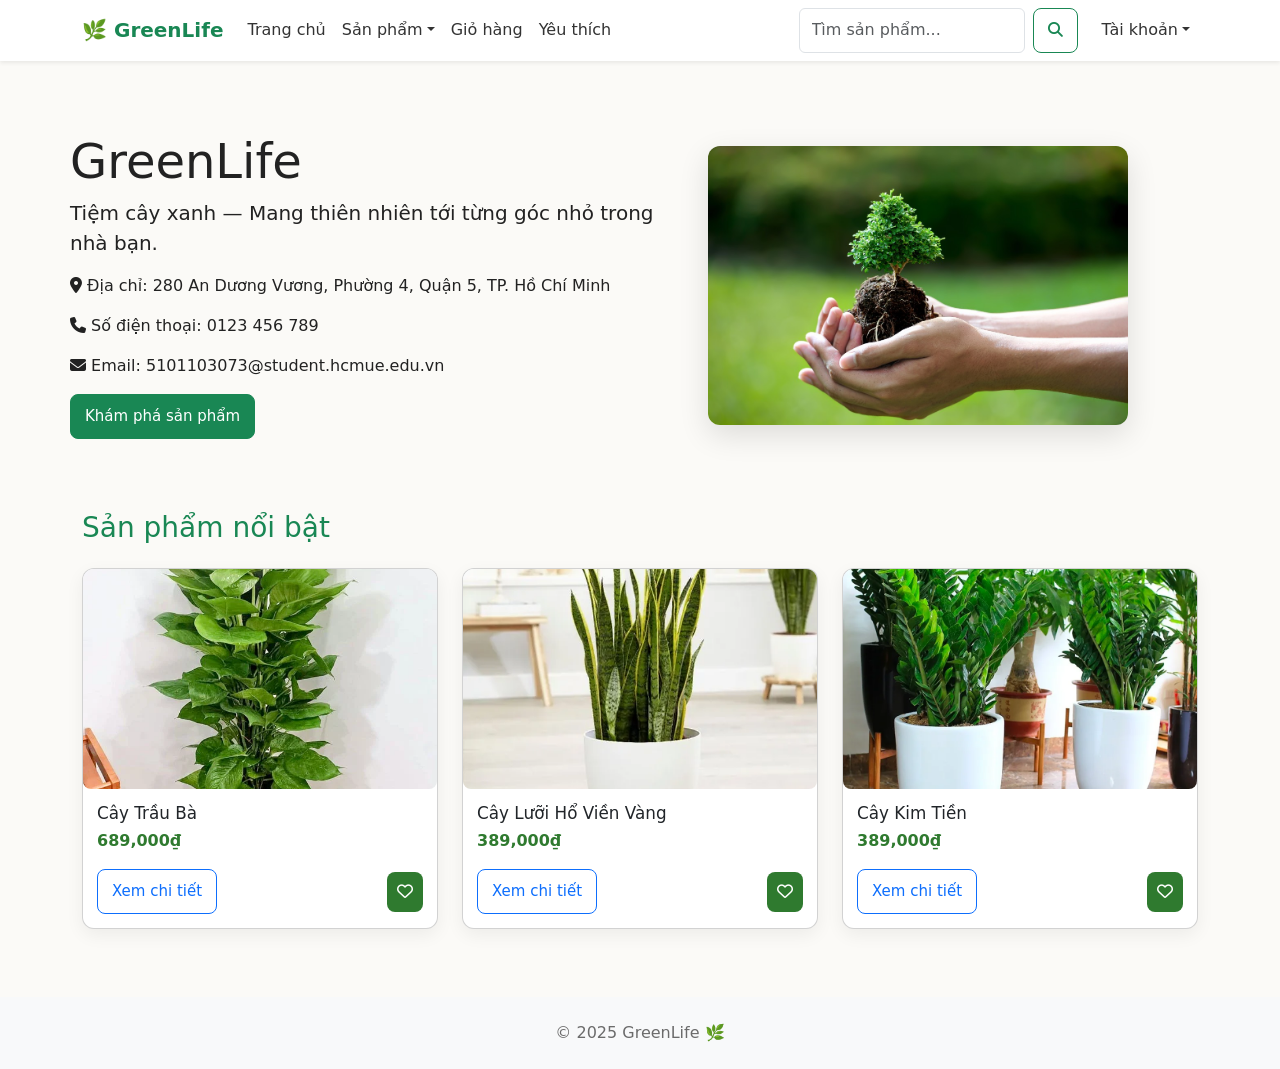
<file: index.html>
<!doctype html>
<html lang="en">
<head>
    <meta charset="UTF-8" />
    <meta name="viewport" content="width=device-width,initial-scale=1" />
    <title>GreenLife - Cửa hàng cây cảnh</title>
    <link href="https://cdn.jsdelivr.net/npm/bootstrap@5.3.3/dist/css/bootstrap.min.css" rel="stylesheet">
    <link href="https://cdnjs.cloudflare.com/ajax/libs/font-awesome/6.5.0/css/all.min.css" rel="stylesheet">
    <link rel="stylesheet" href="css/style.css">
    <link rel="stylesheet" href="css/reponsive.css">
</head>
<body>
    <nav class="navbar navbar-expand-lg navbar-light bg-white shadow-sm">
        <div class="container">
            <a class="navbar-brand fw-bold text-success" href="index.html">🌿 GreenLife</a>
            <button class="navbar-toggler" type="button" data-bs-toggle="collapse" data-bs-target="#navMain">
                <span class="navbar-toggler-icon"></span>
            </button>
            <div class="collapse navbar-collapse" id="navMain">
                <ul class="navbar-nav me-auto">
                    <li class="nav-item"><a class="nav-link" href="index.html">Trang chủ</a></li>
                    <li class="nav-item dropdown">
                        <a class="nav-link dropdown-toggle" href="#" role="button" data-bs-toggle="dropdown">Sản phẩm</a>
                        <ul class="dropdown-menu">
                            <li><a class="dropdown-item" href="products.html?cat=chau-cay-canh">Chậu cây cảnh</a></li>
                            <li><a class="dropdown-item" href="products.html?cat=cay-de-ban">Cây để bàn</a></li>
                            <li><a class="dropdown-item" href="products.html?cat=cay-thuy-sinh">Cây thủy sinh</a></li>
                        </ul>
                    </li>
                    <li class="nav-item"><a id="nav-cart" class="nav-link" href="login.html">Giỏ hàng</a></li>
                    <li class="nav-item"><a id="nav-fav" class="nav-link" href="login.html">Yêu thích</a></li>
                </ul>
                <form id="searchForm" class="d-flex me-3" role="search">
                    <input id="searchInput" class="form-control me-2" type="search" placeholder="Tìm sản phẩm..." aria-label="Search">
                    <button class="btn btn-outline-success" type="submit"><i class="fa-solid fa-magnifying-glass"></i></button>
                </form>

                <ul class="navbar-nav">
                    <li class="nav-item dropdown">
                        <a id="accToggle" class="nav-link dropdown-toggle" href="#" role="button" data-bs-toggle="dropdown">Tài khoản</a>
                        <ul id="accMenu" class="dropdown-menu dropdown-menu-end">
                            <li><a class="dropdown-item" href="login.html">Đăng nhập</a></li>
                            <li><a class="dropdown-item" href="login.html#register">Đăng ký</a></li>
                        </ul>
                    </li>
                </ul>
            </div>
        </div>
    </nav>
    <header class="container header my-5">
        <div class="header-left">
            <h1 class="display-5">GreenLife</h1>
            <p class="lead">Tiệm cây xanh — Mang thiên nhiên tới từng góc nhỏ trong nhà bạn.</p>
            <p><i class="fa-solid fa-location-dot"></i> Địa chỉ: 280 An Dương Vương, Phường 4, Quận 5, TP. Hồ Chí Minh</p>
            <p><i class="fa-solid fa-phone"></i> Số điện thoại: 0123 456 789</p>
            <p><i class="fa-solid fa-envelope"></i> Email: 5101103073@student.hcmue.edu.vn</p>
            <a href="products.html" class="btn btn-success">Khám phá sản phẩm</a>
        </div>
        <div class="header-right">
            <img src="img/header.jpg" alt="GreenLife" class="header-img">
        </div>
    </header>
    <section class="container my-5">
        <h3 class="text-success mb-4">Sản phẩm nổi bật</h3>
        <div class="row" id="featuredRow"></div>
    </section>
    <footer class="bg-light text-center py-4">
        <div class="container">
            <p class="mb-0">© 2025 GreenLife 🌿</p>
        </div>
    </footer>
    <script src="https://cdn.jsdelivr.net/npm/bootstrap@5.3.3/dist/js/bootstrap.bundle.min.js"></script>
    <script src="js/products-data.js"></script>
    <script src="js/auth.js"></script>
    <script src="js/main.js"></script>
</body>
</html>
</file>
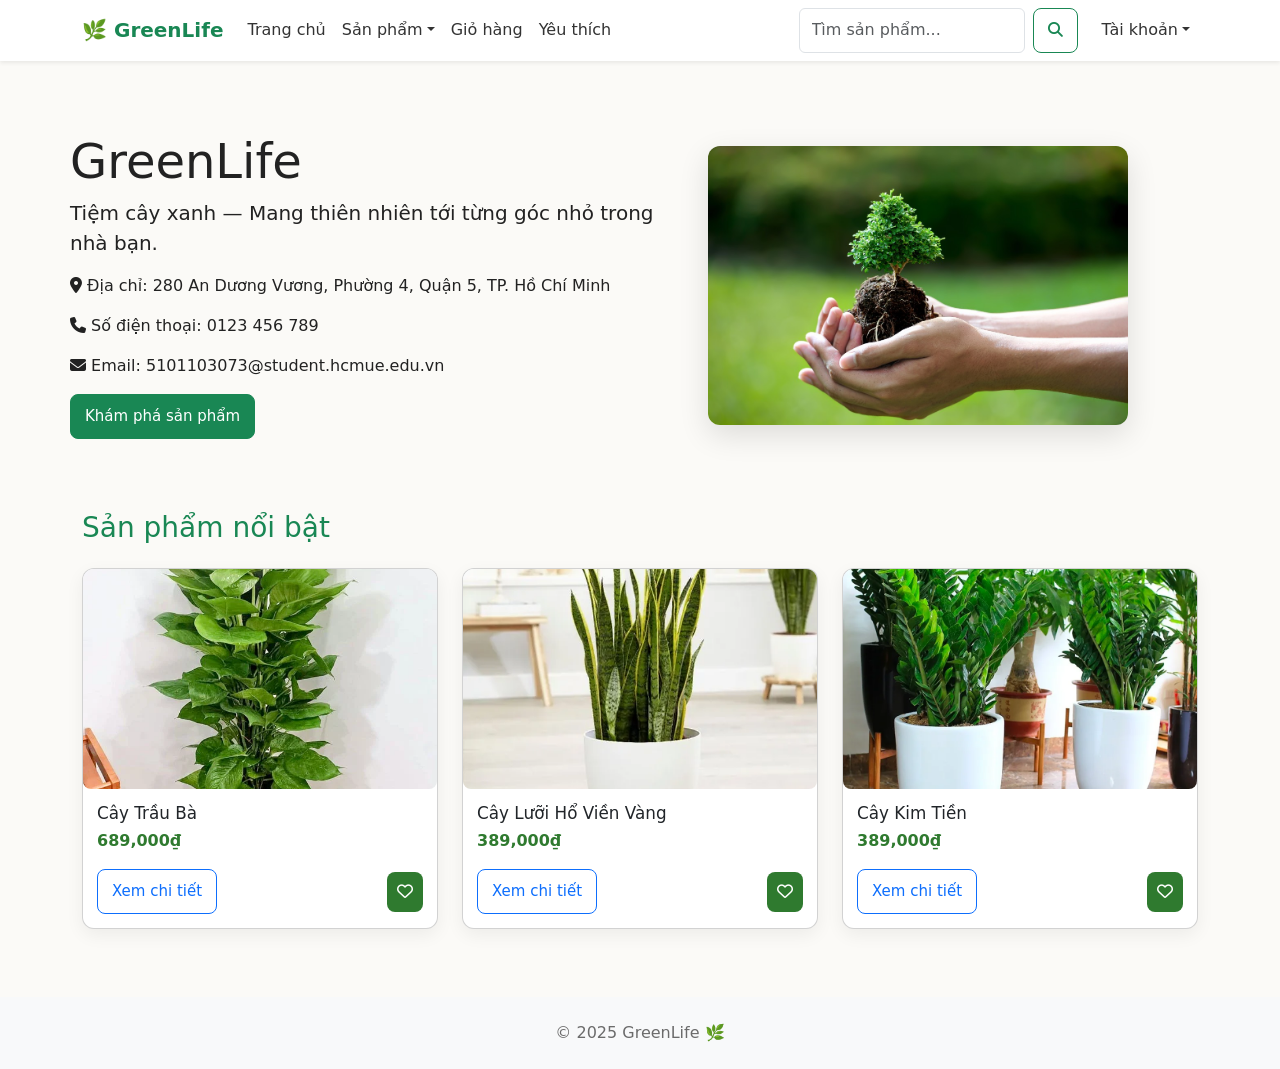
<file: admin-customers.html>
<!doctype html>
<html lang="en">
<head>
    <meta charset="UTF-8">
    <meta name="viewport" content="width=device-width,initial-scale=1">
    <title>Quản lý khách hàng | GreenLife</title>
    <link href="https://cdn.jsdelivr.net/npm/bootstrap@5.3.3/dist/css/bootstrap.min.css" rel="stylesheet">
    <link href="https://cdnjs.cloudflare.com/ajax/libs/font-awesome/6.5.0/css/all.min.css" rel="stylesheet">
    <link rel="stylesheet" href="css/admin-customers.css">
</head>
<body>
    <nav class="navbar navbar-expand-lg navbar-dark bg-success">
        <div class="container">
            <a class="navbar-brand fw-bold" href="admin.html">🌿 GreenLife Admin</a>
            <div class="d-flex">
                <button id="logoutBtn" class="btn btn-light btn-sm">Đăng xuất</button>
            </div>
        </div>
    </nav>
    <main class="container my-5">
        <h3 class="text-success mb-4">Danh sách khách hàng</h3>
        <div class="input-group mb-4">
            <input id="searchInput" type="text" class="form-control" placeholder="Tìm theo tên hoặc số điện thoại...">
            <button id="searchBtn" class="btn btn-success"><i class="fa fa-search"></i></button>
        </div>
        <div id="customerList" class="row g-3"></div>
        <div id="noResult" class="text-center text-muted mt-3 d-none">Không tìm thấy khách hàng nào.</div>
    </main>
    <footer class="bg-light text-center py-3 mt-5">
        <p class="mb-0">© 2025 GreenLife 🌿</p>
    </footer>
    <script src="js/admin-customers.js"></script>
    <script src="js/guard.js"></script>
    <script src="js/auth.js"></script>
</body>
</html>
</file>
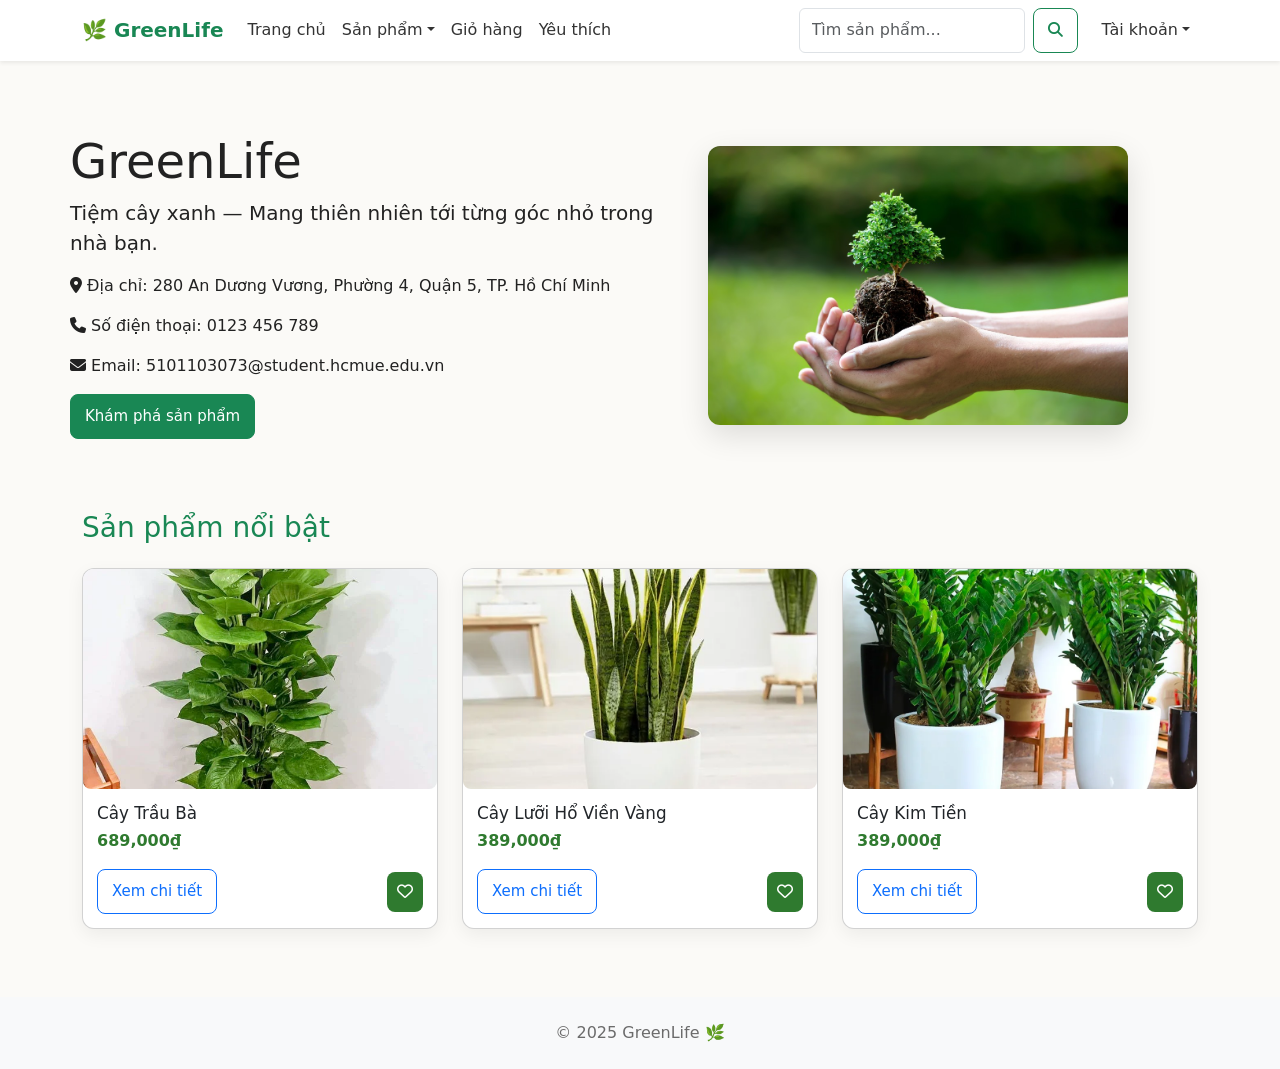
<file: admin-orders.html>
<!DOCTYPE html>
<html lang="en">
<head>
    <meta charset="UTF-8">
    <meta name="viewport" content="width=device-width, initial-scale=1.0">
    <title>Quản lý đơn hàng | GreenLife Admin</title>
    <link rel="stylesheet" href="css/admin.css">
    <link rel="stylesheet" href="https://cdn.jsdelivr.net/npm/bootstrap@5.3.3/dist/css/bootstrap.min.css">
    <link rel="stylesheet" href="https://cdnjs.cloudflare.com/ajax/libs/font-awesome/6.5.0/css/all.min.css">
</head>
<body>
    <div class="admin-container">
        <nav class="navbar navbar-expand-lg navbar-dark bg-success">
            <div class="container">
                <a href="admin.html" class="navbar-brand fw-bold">🌿 GreenLife Admin</a>
                <div class="d-flex">
                    <button id="logoutBtn" class="btn btn-light btn-sm">Đăng xuất</button>
                </div>
            </div>
        </nav>
        <main class="main-content p-4">
            <h3 class="mb-4 text-success">Quản lý đơn hàng</h3>
            <div class="table-responsive shadow-sm bg-white p-3 rounded">
                <table class="table align-middle">
                <thead class="table-success">
                    <tr>
                    <th>Mã đơn</th>
                    <th>Khách hàng</th>
                    <th>Ngày đặt</th>
                    <th>Số SP</th>
                    <th>Tổng tiền</th>
                    <th>Trạng thái</th>
                    <th></th>
                    </tr>
                </thead>
                <tbody id="orderTable"></tbody>
                </table>
            </div>
        </main>
    </div>
    <footer class="bg-light text-center py-3 mt-5">
        <p class="mb-0">© 2025 GreenLife 🌿</p>
    </footer>
    <script src="https://cdn.jsdelivr.net/npm/bootstrap@5.3.3/dist/js/bootstrap.bundle.min.js"></script>
    <script src="js/guard.js"></script>
    <script src="js/auth.js"></script>
    <script src="js/admin-orders.js"></script>
</body>
</html>
</file>
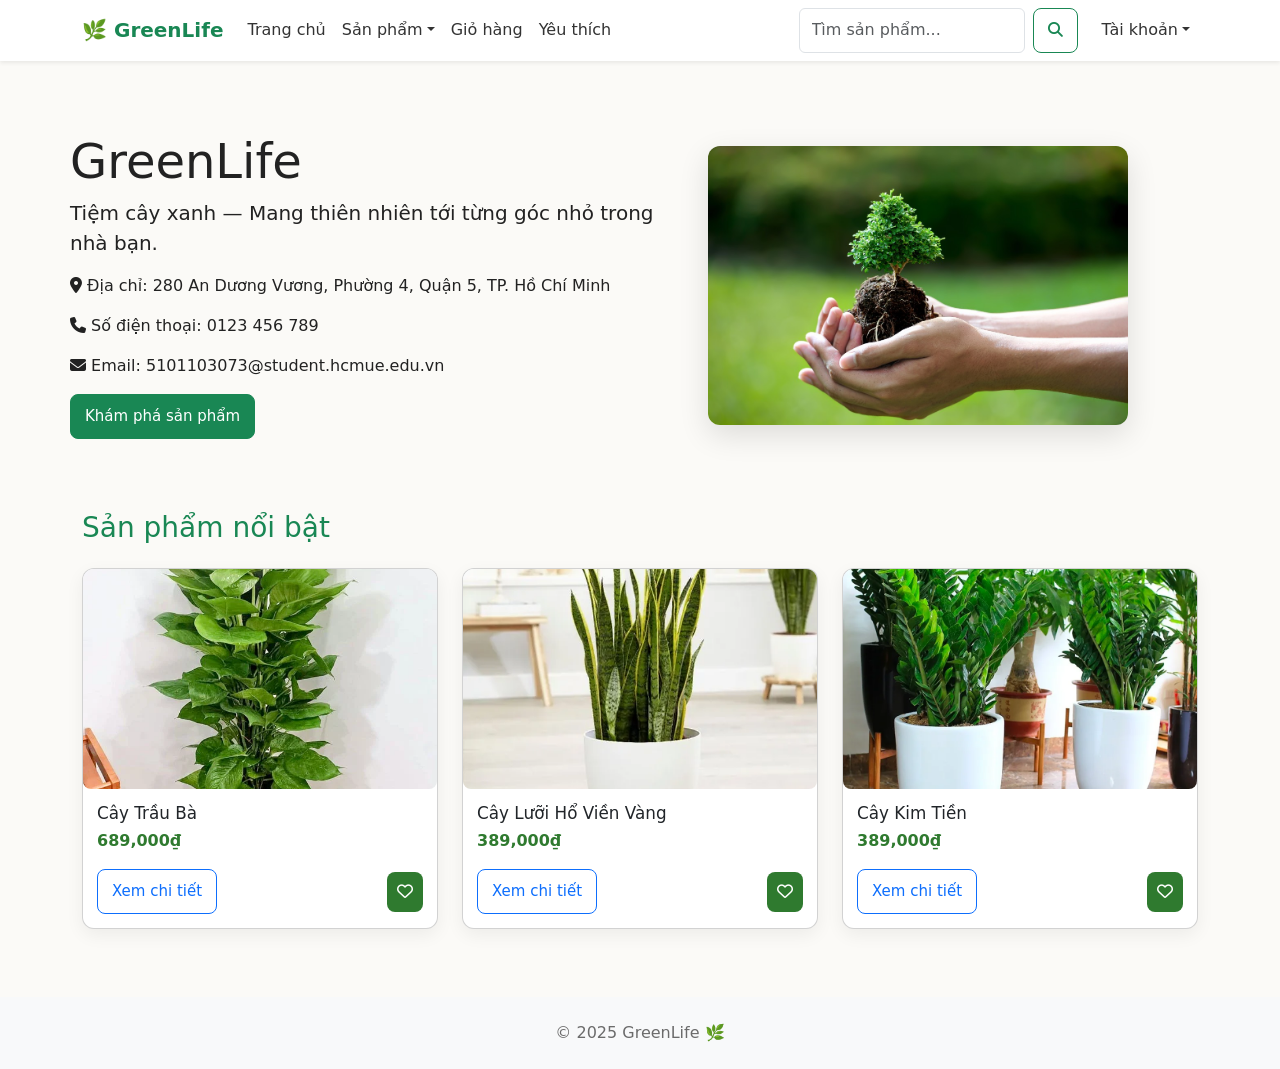
<file: admin-products.html>
<!doctype html>
<html lang="en">
<head>
    <meta charset="UTF-8">
    <meta name="viewport" content="width=device-width,initial-scale=1">
    <title>Quản lý sản phẩm | GreenLife</title>
    <link href="https://cdn.jsdelivr.net/npm/bootstrap@5.3.3/dist/css/bootstrap.min.css" rel="stylesheet">
    <link href="https://cdnjs.cloudflare.com/ajax/libs/font-awesome/6.5.0/css/all.min.css" rel="stylesheet">
    <link rel="stylesheet" href="css/admin-products.css">
</head>
<body>
    <nav class="navbar navbar-expand-lg navbar-dark bg-success">
        <div class="container">
            <a class="navbar-brand fw-bold" href="admin.html">🌿 GreenLife Admin</a>
            <div class="d-flex">
                <button id="logoutBtn" class="btn btn-light btn-sm">Đăng xuất</button>
            </div>
        </div>
    </nav>
    <main class="container my-5">
        <h3 class="text-success mb-4">Quản lý sản phẩm</h3>
        <div class="d-flex flex-wrap gap-2 mb-4">
            <div class="input-group" style="max-width:400px;">
                <input id="searchInput" type="text" class="form-control" placeholder="Tìm sản phẩm...">
                <button id="searchBtn" class="btn btn-success"><i class="fa fa-search"></i></button>
            </div>
            <button id="btnAdd" class="btn btn-outline-success ms-auto">
                <i class="fa fa-plus"></i> Thêm sản phẩm
            </button>
        </div>
        <div id="productList" class="row g-3"></div>
        <div id="noResult" class="text-center text-muted mt-3 d-none">Không tìm thấy sản phẩm nào.</div>
    </main>
    <div class="modal fade" id="productModal" tabindex="-1">
        <div class="modal-dialog">
            <div class="modal-content p-3">
                <div class="modal-header border-0">
                    <h5 id="modalTitle" class="modal-title text-success">Thêm sản phẩm</h5>
                    <button class="btn-close" data-bs-dismiss="modal"></button>
                </div>
                <div class="modal-body">
                    <input id="productName" class="form-control mb-2" placeholder="Tên sản phẩm">
                    <input id="productPrice" type="number" class="form-control mb-2" placeholder="Giá (VNĐ)">
                    <input id="productImg" class="form-control mb-2" placeholder="Link hình ảnh">
                    <select id="productCategory" class="form-select mb-2">
                        <option value="">Chọn loại cây</option>
                        <option>Chậu cây cảnh</option>
                        <option>Cây để bàn</option>
                        <option>Cây thủy sinh</option>
                    </select>
                    <textarea id="productDesc" rows="3" class="form-control mb-2" placeholder="Mô tả sản phẩm..."></textarea>
                </div>
                <div class="modal-footer border-0">
                    <button class="btn btn-success" id="saveProductBtn">Lưu</button>
                </div>
            </div>
        </div>
    </div>
    <footer class="bg-light text-center py-3 mt-5">
        <p class="mb-0">© 2025 GreenLife 🌿</p>
    </footer>
    <script src="https://cdn.jsdelivr.net/npm/bootstrap@5.3.3/dist/js/bootstrap.bundle.min.js"></script>
    <script src="js/admin-products.js"></script>
    <script src="js/guard.js"></script>
    <script src="js/auth.js"></script>
</body>
</html>
</file>
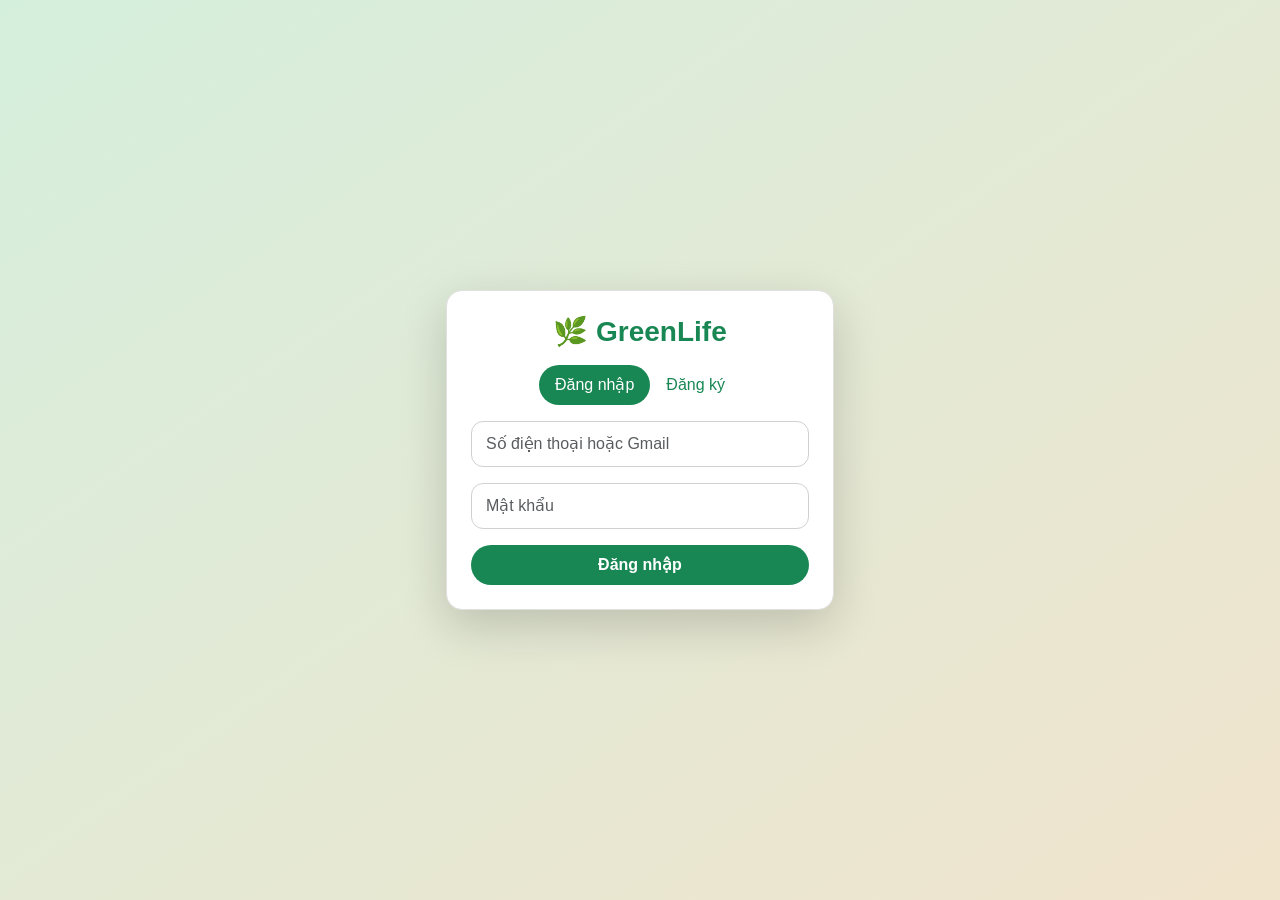
<file: login.html>
<!doctype html>
<html lang="en">
<head>
    <meta charset="UTF-8">
    <meta name="viewport" content="width=device-width,initial-scale=1">
    <title>Tài khoản | GreenLife</title>
    <link href="https://cdn.jsdelivr.net/npm/bootstrap@5.3.3/dist/css/bootstrap.min.css" rel="stylesheet">
    <link rel="stylesheet" href="css/login.css">
</head>
<body>
    <div class="auth-container">
        <div class="auth-box shadow-lg rounded-4 bg-white p-4 animate__animated animate__fadeIn">
            <h3 class="text-center mb-3 text-success fw-bold">🌿 GreenLife</h3>
            <ul class="nav nav-pills justify-content-center mb-3" id="authTabs">
                <li class="nav-item">
                    <button class="nav-link active" data-bs-toggle="pill" data-bs-target="#loginTab">Đăng nhập</button>
                </li>
                <li class="nav-item">
                    <button class="nav-link" data-bs-toggle="pill" data-bs-target="#registerTab">Đăng ký</button>
                </li>
            </ul>
            <div class="tab-content mt-3">
                <div class="tab-pane fade show active" id="loginTab">
                    <div class="form-animate">
                        <input id="loginUser" type="text" class="form-control mb-3" placeholder="Số điện thoại hoặc Gmail">
                        <input id="loginPass" type="password" class="form-control mb-3" placeholder="Mật khẩu">
                        <button id="btnLogin" class="btn btn-success w-100 rounded-pill py-2">Đăng nhập</button>
                    </div>
                </div>
                <div class="tab-pane fade" id="registerTab">
                    <div class="form-animate">
                        <div class="row g-2">
                            <div class="col-md-6">
                                <input id="regName" type="text" class="form-control mb-2" placeholder="Họ và tên">
                            </div>
                            <div class="col-md-6">
                                <input id="regPhone" type="text" class="form-control mb-2" placeholder="Số điện thoại">
                            </div>
                        </div>
                        <input id="regEmail" type="email" class="form-control mb-2" placeholder="Email">
                        <input id="regAddress" type="text" class="form-control mb-2" placeholder="Địa chỉ">
                        <input id="regPass" type="password" class="form-control mb-3" placeholder="Tạo mật khẩu">
                        <button id="btnRegister" class="btn btn-success w-100 rounded-pill py-2">Đăng ký</button>
                    </div>
                </div>
            </div>
        </div>
    </div>
    <link rel="stylesheet" href="https://cdnjs.cloudflare.com/ajax/libs/animate.css/4.1.1/animate.min.css"/>
    <script src="https://cdn.jsdelivr.net/npm/bootstrap@5.3.3/dist/js/bootstrap.bundle.min.js"></script>
    <script src="js/login.js"></script>
    <script>
        const tabTriggers = document.querySelectorAll('[data-bs-toggle="pill"]');
        tabTriggers.forEach(btn => {
            btn.addEventListener('shown.bs.tab', e => {
                const target = document.querySelector(e.target.dataset.bsTarget);
                target.classList.add('animate__animated', 'animate__fadeIn');
                setTimeout(()=> target.classList.remove('animate__fadeIn'), 500);
            });
        });
    </script>
</body>
</html>
</file>
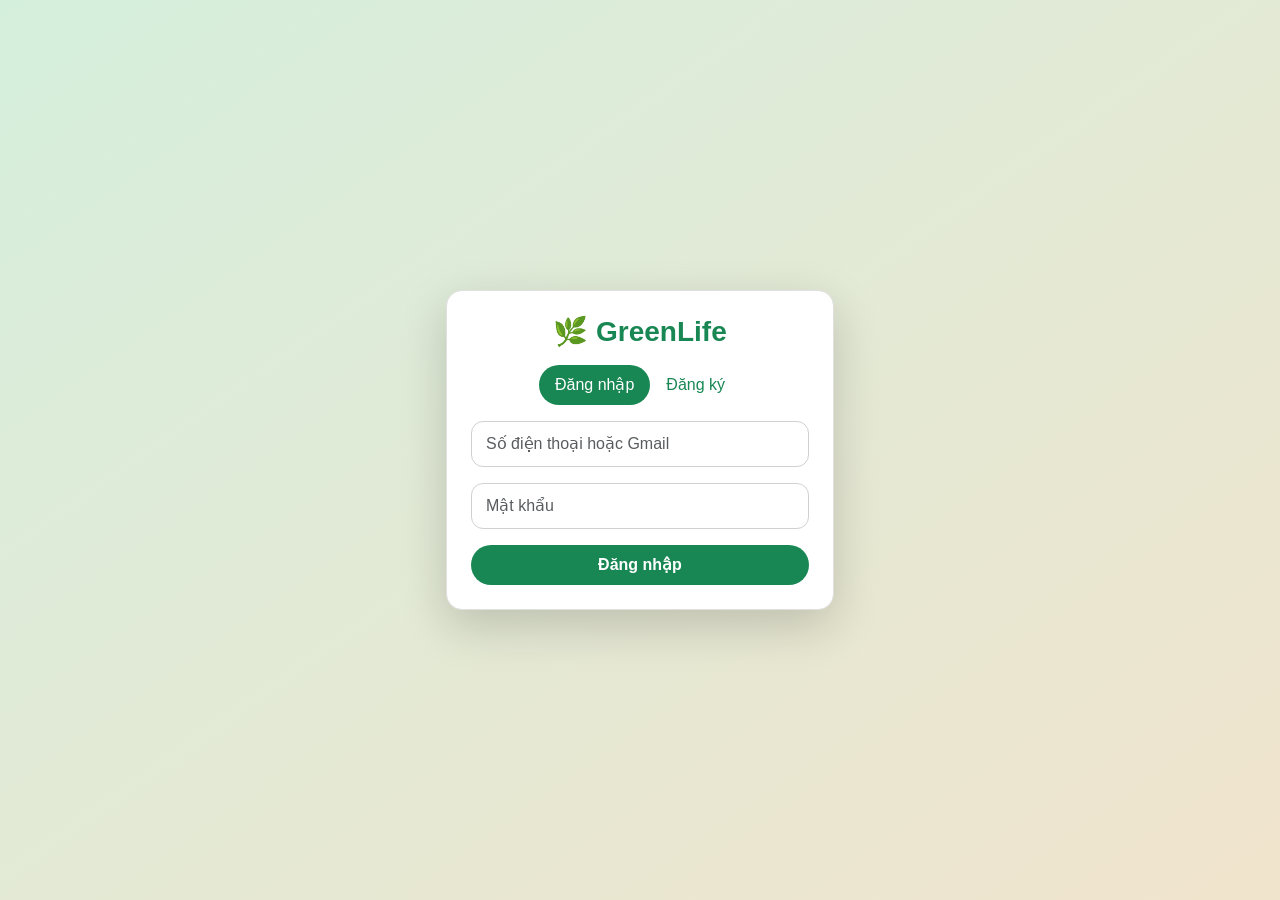
<file: myaccount.html>
<!doctype html>
<html lang="en">
<head>
    <meta charset="UTF-8">
    <meta name="viewport" content="width=device-width,initial-scale=1">
    <title>Tài khoản của tôi | GreenLife</title>
    <link href="https://cdn.jsdelivr.net/npm/bootstrap@5.3.3/dist/css/bootstrap.min.css" rel="stylesheet">
    <link href="https://cdnjs.cloudflare.com/ajax/libs/font-awesome/6.5.0/css/all.min.css" rel="stylesheet">
    <link rel="stylesheet" href="css/style.css">
    <link rel="stylesheet" href="css/myaccount.css">
</head>
<body>
    <nav class="navbar navbar-expand-lg navbar-light bg-white shadow-sm">
        <div class="container">
            <a class="navbar-brand fw-bold text-success" href="index.html">🌿 GreenLife</a>
            <button class="navbar-toggler" type="button" data-bs-toggle="collapse" data-bs-target="#navMain">
                <span class="navbar-toggler-icon"></span>
            </button>
            <div class="collapse navbar-collapse" id="navMain">
                <ul class="navbar-nav me-auto">
                    <li class="nav-item"><a class="nav-link" href="index.html">Trang chủ</a></li>
                    <li class="nav-item"><a class="nav-link" href="products.html">Sản phẩm</a></li>
                    <li class="nav-item"><a class="nav-link" href="cart.html">Giỏ hàng</a></li>
                    <li class="nav-item"><a class="nav-link" href="wishlist.html">Yêu thích</a></li>
                    <li class="nav-item"><a class="nav-link" href="orders.html">Đơn hàng</a></li>
                </ul>
                <ul class="navbar-nav">
                    <li class="nav-item dropdown">
                        <a id="accToggle" class="nav-link dropdown-toggle" href="#" data-bs-toggle="dropdown">
                        <i class="fa-regular fa-user"></i> Tài khoản
                        </a>
                        <ul id="accMenu" class="dropdown-menu dropdown-menu-end"></ul>
                    </li>
                </ul>
            </div>
        </div>
    </nav>
    <main class="container my-5">
        <h3 class="text-success mb-4">👤 Thông tin tài khoản</h3>
        <div class="account-box p-4 bg-white shadow-sm rounded">
            <form id="accountForm">
                <div class="mb-3">
                    <label class="form-label">Họ và tên</label>
                    <input id="fullname" type="text" class="form-control">
                </div>
                <div class="mb-3">
                    <label class="form-label">Số điện thoại</label>
                    <input id="phone" type="text" class="form-control" disabled>
                    <div class="form-text text-muted">Không thể thay đổi số điện thoại đăng ký</div>
                </div>
                <div class="mb-3">
                    <label class="form-label">Email</label>
                    <input id="email" type="email" class="form-control">
                </div>
                <div class="mb-3">
                    <label class="form-label">Địa chỉ</label>
                    <input id="address" type="text" class="form-control">
                </div>
                <button type="submit" class="btn btn-success px-4">💾 Lưu thay đổi</button>
            </form>
        </div>
    </main>
    <footer class="bg-light text-center py-3 mt-5">
        <p class="mb-0">© 2025 GreenLife 🌿</p>
    </footer>
    <script src="https://cdn.jsdelivr.net/npm/bootstrap@5.3.3/dist/js/bootstrap.bundle.min.js"></script>
    <script src="js/auth.js"></script>
    <script src="js/myaccount.js"></script>
    <script src="js/guard.js"></script>
</body>
</html>
</file>
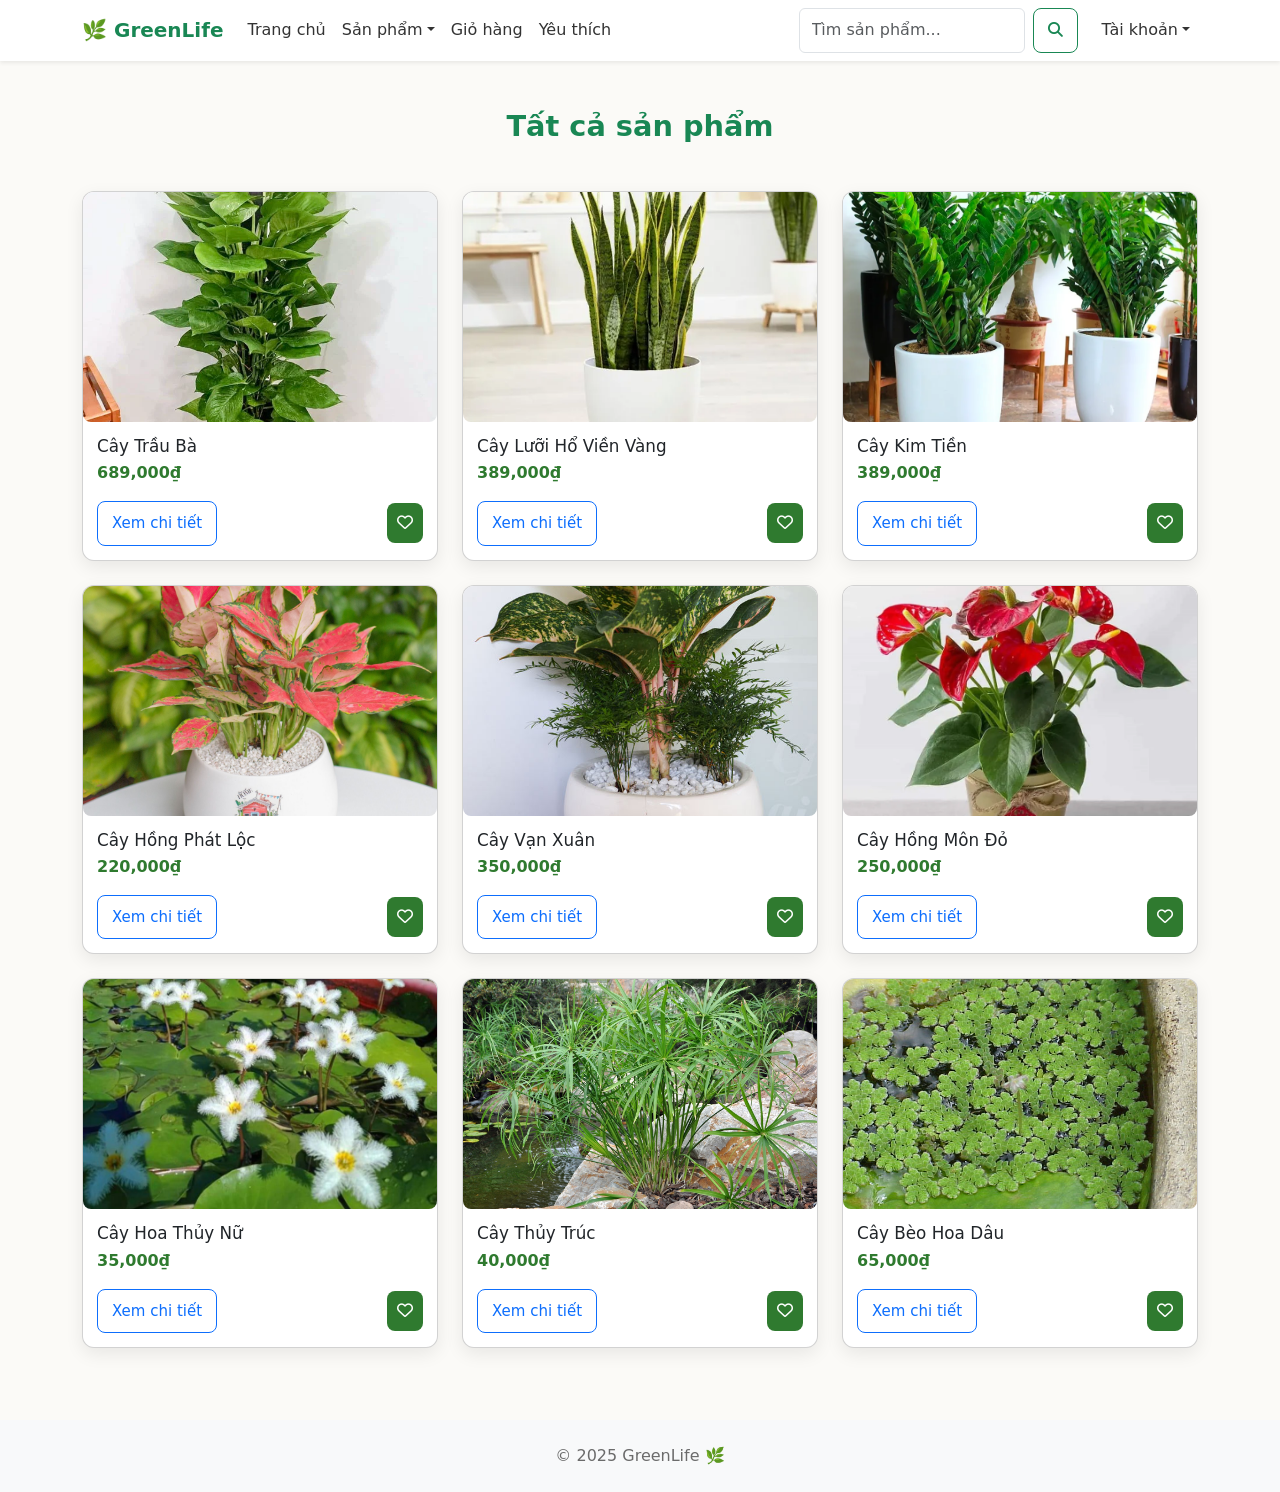
<file: products.html>
<!doctype html>
<html lang="vi">
<head>
    <meta charset="utf-8">
    <meta name="viewport" content="width=device-width,initial-scale=1">
    <title>Danh mục sản phẩm | GreenLife</title>
    <link href="https://cdn.jsdelivr.net/npm/bootstrap@5.3.3/dist/css/bootstrap.min.css" rel="stylesheet">
    <link href="https://cdnjs.cloudflare.com/ajax/libs/font-awesome/6.5.0/css/all.min.css" rel="stylesheet">
    <link rel="stylesheet" href="css/style.css">
    <link rel="stylesheet" href="css/products.css">
    <link rel="stylesheet" href="css/reponsive.css">
</head>
<body>
    <nav class="navbar navbar-expand-lg navbar-light bg-white shadow-sm">
        <div class="container">
            <a class="navbar-brand fw-bold text-success" href="index.html">🌿 GreenLife</a>
            <button class="navbar-toggler" type="button" data-bs-toggle="collapse" data-bs-target="#navMain">
                <span class="navbar-toggler-icon"></span>
            </button>
            <div class="collapse navbar-collapse" id="navMain">
                <ul class="navbar-nav me-auto">
                    <li class="nav-item"><a class="nav-link" href="index.html">Trang chủ</a></li>
                    <li class="nav-item dropdown">
                        <a class="nav-link dropdown-toggle" href="#" role="button" data-bs-toggle="dropdown">Sản phẩm</a>
                        <ul class="dropdown-menu">
                            <li><a class="dropdown-item" href="products.html?cat=chau-cay-canh">Chậu cây cảnh</a></li>
                            <li><a class="dropdown-item" href="products.html?cat=cay-de-ban">Cây để bàn</a></li>
                            <li><a class="dropdown-item" href="products.html?cat=cay-thuy-sinh">Cây thủy sinh</a></li>
                        </ul>
                    </li>
                    <li class="nav-item"><a id="nav-cart" class="nav-link" href="login.html">Giỏ hàng</a></li>
                    <li class="nav-item"><a id="nav-fav" class="nav-link" href="login.html">Yêu thích</a></li>
                </ul>
                <form id="searchForm" class="d-flex me-3">
                    <input id="searchInput" class="form-control me-2" type="search" placeholder="Tìm sản phẩm..." aria-label="Search">
                    <button class="btn btn-outline-success" type="submit"><i class="fa-solid fa-magnifying-glass"></i></button>
                </form>
                <ul class="navbar-nav">
                    <li class="nav-item dropdown">
                        <a id="accToggle" class="nav-link dropdown-toggle" href="#" role="button" data-bs-toggle="dropdown">Tài khoản</a>
                        <ul id="accMenu" class="dropdown-menu dropdown-menu-end">
                            <li><a class="dropdown-item" href="login.html">Đăng nhập</a></li>
                            <li><a class="dropdown-item" href="login.html#register">Đăng ký</a></li>
                        </ul>
                    </li>
                </ul>
            </div>
        </div>
    </nav>
    <header class="container text-center my-5">
        <h2 id="catTitle" class="text-success fw-bold">Tất cả sản phẩm</h2>
    </header>
    <section class="container">
        <div class="row" id="productList"></div>
    </section>
    <footer class="bg-light text-center py-4 mt-5">
        <div class="container">
            <p class="mb-0">© 2025 GreenLife 🌿</p>
        </div>
    </footer>
    <script src="https://cdn.jsdelivr.net/npm/bootstrap@5.3.3/dist/js/bootstrap.bundle.min.js"></script>
    <script src="js/products-data.js"></script>
    <script src="js/auth.js"></script>
    <script src="js/products.js"></script>
</body>
</html>
</file>
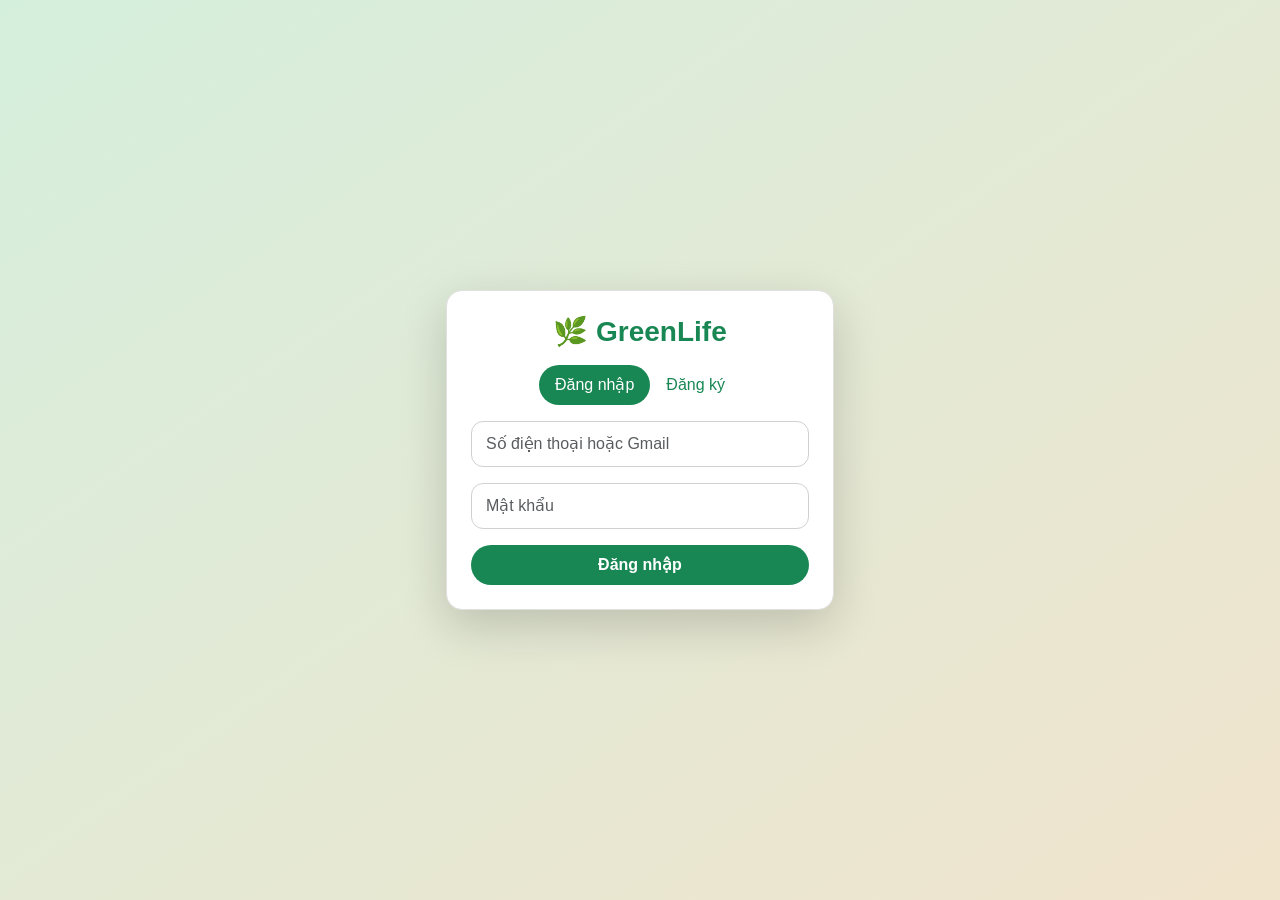
<file: wishlist.html>
<!doctype html>
<html lang="vi">
<head>
    <meta charset="utf-8">
    <meta name="viewport" content="width=device-width,initial-scale=1">
    <title>Yêu thích | GreenLife</title>
    <link href="https://cdn.jsdelivr.net/npm/bootstrap@5.3.3/dist/css/bootstrap.min.css" rel="stylesheet">
    <link href="https://cdnjs.cloudflare.com/ajax/libs/font-awesome/6.5.0/css/all.min.css" rel="stylesheet">
    <link rel="stylesheet" href="css/style.css">
    <link rel="stylesheet" href="css/wishlist.css">
</head>
<body>
    <nav class="navbar navbar-expand-lg navbar-light bg-white shadow-sm">
        <div class="container">
            <a class="navbar-brand fw-bold text-success" href="index.html">🌿 GreenLife</a>
            <button class="navbar-toggler" type="button" data-bs-toggle="collapse" data-bs-target="#navMain">
                <span class="navbar-toggler-icon"></span>
            </button>
            <div class="collapse navbar-collapse" id="navMain">
                <ul class="navbar-nav me-auto">
                    <li class="nav-item"><a class="nav-link" href="index.html">Trang chủ</a></li>
                    <li class="nav-item"><a class="nav-link" href="products.html">Sản phẩm</a></li>
                    <li class="nav-item"><a class="nav-link" href="cart.html">Giỏ hàng</a></li>
                    <li class="nav-item"><a class="nav-link active" href="wishlist.html">Yêu thích</a></li>
                </ul>
                <ul class="navbar-nav">
                    <li class="nav-item dropdown">
                        <a id="accToggle" class="nav-link dropdown-toggle" href="#" data-bs-toggle="dropdown">
                        <i class="fa-regular fa-user"></i> Tài khoản
                        </a>
                        <ul id="accMenu" class="dropdown-menu dropdown-menu-end"></ul>
                    </li>
                </ul>
            </div>
        </div>
    </nav>
    <main class="container my-5">
        <h3 class="text-success mb-4">💚 Danh sách yêu thích</h3>
        <div id="wishlistContainer" class="row g-3"></div>
        <p id="emptyMsg" class="text-center text-muted mt-3 d-none">Bạn chưa có sản phẩm yêu thích nào.</p>
    </main>
    <footer class="bg-light text-center py-4 mt-5">
        <p class="mb-0">© 2025 GreenLife 🌿</p>
    </footer>
    <script src="https://cdn.jsdelivr.net/npm/bootstrap@5.3.3/dist/js/bootstrap.bundle.min.js"></script>
    <script src="js/auth.js"></script>
    <script src="js/products-data.js"></script>
    <script src="js/wishlist.js"></script>
    <script src="js/guard.js"></script>
</body>
</html>
</file>
<file: css/style.css>
:root{
  --green: #2f7a2f;
  --brown: #7a5a3c;
  --bg: #fbfaf7;
  --muted: #6b6b6b;
}

*{box-sizing:border-box}
body{
  margin:0;
  background:var(--bg);
  font-family: "Inter",system-ui,Arial;
  color:#222;
}

.navbar { background: #fff; }
.navbar .navbar-brand { color: var(--green); }
.navbar .nav-link {color: #333; }

.header {
  display:flex;
  align-items:center;
  gap:24px;
  padding: 24px 0;
}
.header-left { 
  flex:1 1 55%; 
}
.header-right { 
  flex:1 1 45%; 
  text-align:right; 
}
.header-img { 
  width:100%; 
  max-width:420px; 
  border-radius:12px; 
  box-shadow:0 10px 30px rgba(0,0,0,0.12);
}

.card-plant{
  border-radius:12px;
  overflow:hidden;
  background:#fff;
  transition: transform .25s, box-shadow .25s;
  box-shadow: 0 6px 18px rgba(0,0,0,0.06);
}
.card-plant img { 
  width:100%; height:220px; 
  object-fit:cover; 
  border-radius: 8px;
}
.card-plant .card-body { 
  padding:14px; 
}
.card-plant h5 { 
  margin-bottom:6px; 
  font-size:1.05rem; 
}
.price { 
  color:var(--green); 
  font-weight:700; 
}

.btn-fav {
  background: var(--green);
  color: #fff;
  border-radius:8px;
  border: none;
  padding:8px 10px;
}

.card-plant:hover { 
  transform: translateY(-8px); 
  box-shadow:0 14px 40px rgba(0,0,0,0.12); 
}

footer { 
  color: var(--muted); 
}

@media (max-width:576px){
  .hero { flex-direction:column; text-align:center; }
  .hero-right { text-align:center; }
}
</file>
<file: css/reponsive.css>
img{max-width:100%;height:auto;display:block}

.feature-col { margin-bottom:20px; }

@media (hover: hover) and (pointer: fine) {
  .card-plant:hover { transform: translateY(-8px); }
}

@media (max-width:576px){
  .navbar-brand{font-size:18px}
  .nav-link{font-size:15px;padding:8px 0}
  .hero-img{max-width:320px}
  .card-plant img{height:180px}
}

.product-wrap{display:flex;flex-wrap:wrap;gap:20px}
.product-wrap>div{flex:1 1 100%}
@media (min-width:768px){
  .product-wrap>div:first-child{flex:1 1 45%}
  .product-wrap>div:last-child{flex:1 1 55%}
}

.btn{padding:10px 14px;font-size:15px;border-radius:8px}

@media (max-width: 768px) {
  .header {
    flex-direction: column-reverse;
    text-align: center;
  }
  .header .header-text {
    margin-top: 20px;
  }
  .header img {
    max-width: 90%;
    height: auto;
  }
}
</file>
<file: css/admin-customers.css>
body {
  background-color: #f8f9fa;
  font-family: "Poppins", sans-serif;
}

.customer-card {
  background: #fff;
  border-radius: 16px;
  box-shadow: 0 4px 10px rgba(0,0,0,0.05);
  padding: 15px;
  transition: 0.25s;
}
.customer-card:hover {
  transform: scale(1.02);
}
.customer-info p {
  margin: 4px 0;
}
</file>
<file: css/admin.css>
body {
  background-color: #f8f9fa;
  font-family: "Poppins", sans-serif;
}

.admin-card {
  background: #fff;
  border-radius: 16px;
  box-shadow: 0 6px 15px rgba(0,0,0,0.08);
  transition: 0.25s ease;
  cursor: pointer;
}
.admin-card:hover {
  transform: translateY(-6px);
  box-shadow: 0 12px 24px rgba(0,0,0,0.12);
}
.admin-card h5 {
  color: #198754;
  font-weight: 600;
}
</file>
<file: css/admin-products.css>
body {
  background: #f8f9fa;
  font-family: "Poppins", sans-serif;
}

.product-card {
  background: #fff;
  border-radius: 16px;
  box-shadow: 0 4px 12px rgba(0,0,0,0.05);
  transition: 0.25s;
  overflow: hidden;
}
.product-card:hover {
  transform: scale(1.02);
}
.product-card img {
  width: 100%;
  height: 180px;
  object-fit: cover;
}
.product-card .info {
  padding: 12px;
}
.product-card h6 {
  color: #198754;
  font-weight: 600;
}
.action-btns button {
  border: none;
  background: none;
  color: #198754;
  cursor: pointer;
  transition: 0.2s;
}
.action-btns button:hover {
  color: #0d5032;
}
</file>
<file: css/login.css>
body {
  background: linear-gradient(145deg, #d5efdd, #f1e4cd);
  min-height: 100vh;
  display: flex;
  align-items: center;
  justify-content: center;
  font-family: "Poppins", sans-serif;
}

.auth-container {
  width: 100%;
  max-width: 420px;
  padding: 16px;
}

.auth-box {
  border: 1px solid #e0e0e0;
  background: #fff;
  transition: 0.3s ease;
}

.auth-box:hover {
  transform: translateY(-3px);
  box-shadow: 0 10px 25px rgba(0,0,0,0.1);
}

.nav-pills .nav-link {
  color: #198754;
  font-weight: 500;
  border-radius: 20px;
  transition: 0.2s;
}

.nav-pills .nav-link.active {
  background: #198754;
  color: #fff;
}

.form-control {
  border-radius: 12px;
  padding: 10px 14px;
  border: 1px solid #d0d0d0;
  transition: all 0.2s ease;
}

.form-control:focus {
  border-color: #198754;
  box-shadow: 0 0 4px rgba(25,135,84,0.3);
}

.btn-success {
  background-color: #198754;
  border: none;
  font-weight: 600;
  transition: all 0.25s;
}
.btn-success:hover {
  background-color: #157347;
  transform: scale(1.02);
}

.form-animate {
  animation: fadeSlide 0.5s ease;
}

@keyframes fadeSlide {
  from { opacity: 0; transform: translateY(10px); }
  to { opacity: 1; transform: translateY(0); }
}

@media(max-width:576px){
  .auth-box { padding: 20px 16px; }
  .nav-pills { flex-direction: row; justify-content: center; }
}
</file>
<file: css/myaccount.css>
body {
  background-color: #f8f9fa;
  font-family: "Poppins", sans-serif;
}

.account-box {
  max-width: 600px;
  margin: auto;
}

label {
  font-weight: 500;
  color: #198754;
}
</file>
<file: css/products.css>
h2#catTitle {
  font-size: 1.8rem;
  color: var(--green);
}
.card-plant {
  background: #fff;
  border-radius: 12px;
  overflow: hidden;
  box-shadow: 0 6px 18px rgba(0,0,0,0.08);
  transition: all 0.25s;
}
.card-plant:hover {
  transform: translateY(-8px);
  box-shadow: 0 10px 30px rgba(0,0,0,0.15);
}
.card-plant img {
  width: 100%;
  height: 230px;
  object-fit: cover;
}
.card-plant .card-body {
  padding: 14px;
}
.card-plant h5 {
  font-size: 1.05rem;
  margin-bottom: 5px;
}
.price {
  color: var(--green);
  font-weight: 700;
}
</file>
<file: css/wishlist.css>
body {
  background: #f8f9fa;
  font-family: "Poppins", sans-serif;
}

.wish-card {
  background: #fff;
  border-radius: 16px;
  box-shadow: 0 4px 12px rgba(0,0,0,0.05);
  overflow: hidden;
  transition: 0.25s;
}
.wish-card:hover {
  transform: scale(1.02);
}
.wish-card img {
  width: 100%;
  height: 180px;
  object-fit: cover;
}
.wish-info {
  padding: 12px;
}
.wish-info h6 {
  color: #198754;
  font-weight: 600;
}
.remove-btn {
  border: none;
  background: none;
  color: #dc3545;
  cursor: pointer;
  transition: 0.2s;
}
.remove-btn:hover {
  color: #a71d2a;
}
</file>
